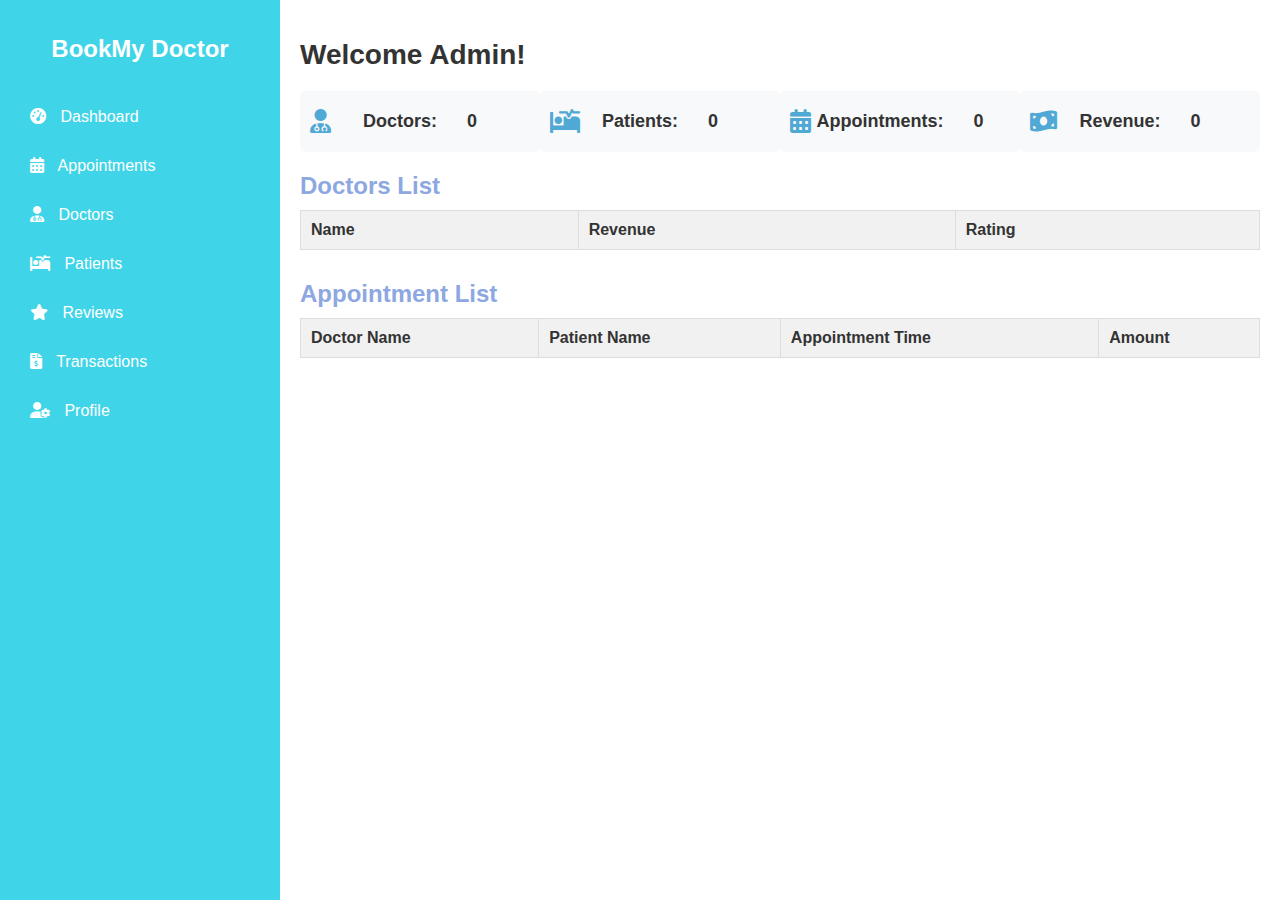
<file: index.html>
<!DOCTYPE html>
<html lang="en">
<head>
    <meta charset="UTF-8">
    <meta name="viewport" content="width=device-width, initial-scale=1.0">
    <title>Real-Time Admin Dashboard</title>
    <link rel="stylesheet" href="dashboardstyles.css">
    <link rel="stylesheet" href="https://cdnjs.cloudflare.com/ajax/libs/font-awesome/6.0.0-beta3/css/all.min.css">
</head>
<body>
    <div class="container">
        <div class="sidebar">
            <h2>BookMy Doctor</h2>
            <ul>
                <li><a href="index.html"><i class="fas fa-tachometer-alt"></i> Dashboard</a></li>
                <li><a href="appointment.html"><i class="fas fa-calendar-alt"></i> Appointments</a></li>
                <li><a href="#"><i class="fas fa-user-md"></i> Doctors</a></li>
                <li><a href="#"><i class="fas fa-procedures"></i> Patients</a></li>
                <li><a href="#"><i class="fas fa-star"></i> Reviews</a></li>
                <li><a href="transaction.html"><i class="fas fa-file-invoice-dollar"></i> Transactions</a></li>
                <li><a href="profile.html"><i class="fas fa-user-cog"></i> Profile</a></li>
            </ul>
        </div>
        <div class="main-content">
            <h1>Welcome Admin!</h1>
            <div class="stats">
                <div class="stat-item">
                    <i class="fas fa-user-md"></i> Doctors: <span id="doctor-count">0</span>
                </div>
                <div class="stat-item">
                    <i class="fas fa-procedures"></i> Patients: <span id="patient-count">0</span>
                </div>
                <div class="stat-item">
                    <i class="fas fa-calendar-alt"></i> Appointments: <span id="appointment-count">0</span>
                </div>
                <div class="stat-item">
                    <i class="fas fa-money-bill-wave"></i> Revenue: <span id="revenue">0</span>
                </div>
            </div>
            <div class="table-section">
                <h2>Doctors List</h2>
                <table id="doctors-table">
                    <thead>
                        <tr>
                            <th>Name</th>
                            <th>Revenue</th>
                            <th>Rating</th>
                        </tr>
                    </thead>
                    <tbody>
                    </tbody>
                </table>
            </div>
            <div class="table-section">
                <h2>Appointment List</h2>
                <table id="appointments-table">
                    <thead>
                        <tr>
                            <th>Doctor Name</th>
                            <th>Patient Name</th>
                            <th>Appointment Time</th>
                            <th>Amount</th>
                        </tr>
                    </thead>
                    <tbody>
                    </tbody>
                </table>
            </div>
        </div>
    </div>
    <script src="dashboard.js"></script>
</body>
</html>
</file>
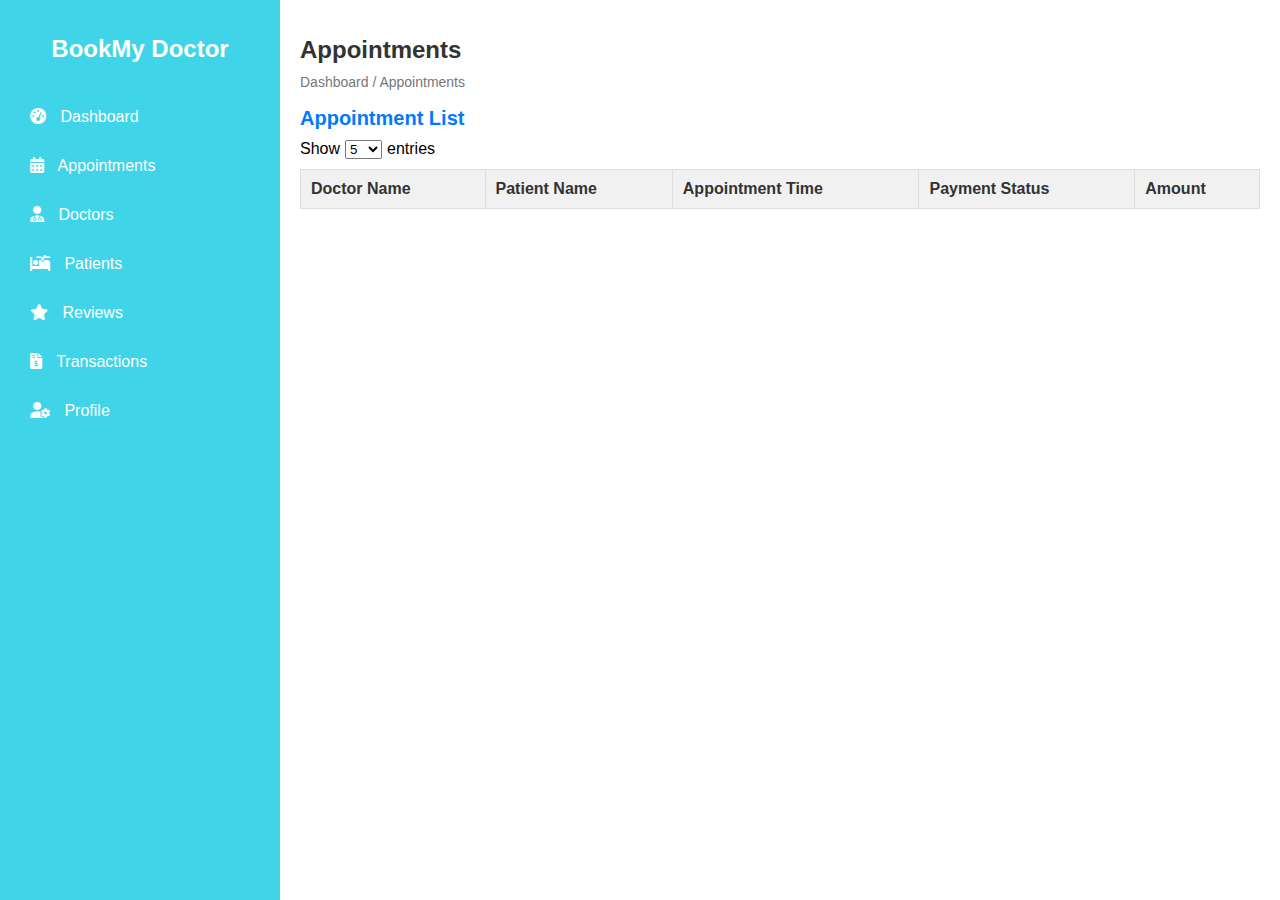
<file: appointment.html>
<!DOCTYPE html>
<html lang="en">
<head>
    <meta charset="UTF-8">
    <meta name="viewport" content="width=device-width, initial-scale=1.0">
    <title>Appointments - BookMy Doctor</title>
    <link rel="stylesheet" href="https://cdnjs.cloudflare.com/ajax/libs/font-awesome/6.0.0-beta3/css/all.min.css">
    <link rel="stylesheet" href="appointmentstyles.css">
    <script>
        document.addEventListener('DOMContentLoaded', function() {
            fetch('appointment.php')
                .then(response => response.json())
                .then(data => {
                    const table = document.querySelector('table');
                    const tbody = document.createElement('tbody');

                    data.forEach(appointment => {
                        const row = document.createElement('tr');

                        const doctorNameCell = document.createElement('td');
                        doctorNameCell.textContent = appointment.doctor_name;
                        row.appendChild(doctorNameCell);

                        const patientNameCell = document.createElement('td');
                        patientNameCell.textContent = appointment.patient_name;
                        row.appendChild(patientNameCell);

                        const appointmentTimeCell = document.createElement('td');
                        const appointmentDate = new Date(appointment.appointment_time);
                        appointmentTimeCell.innerHTML = appointmentDate.toLocaleDateString('en-GB', { day: '2-digit', month: 'long', year: 'numeric' }) + '<br>' + appointmentDate.toLocaleTimeString('en-GB', { hour: '2-digit', minute: '2-digit' });
                        row.appendChild(appointmentTimeCell);

                        const paymentStatusCell = document.createElement('td');
                        paymentStatusCell.textContent = appointment.payment_status.charAt(0).toUpperCase() + appointment.payment_status.slice(1);
                        row.appendChild(paymentStatusCell);

                        const amountCell = document.createElement('td');
                        amountCell.textContent = parseFloat(appointment.amount).toFixed(2);
                        row.appendChild(amountCell);

                        tbody.appendChild(row);
                    });

                    table.appendChild(tbody);
                })
                .catch(error => console.error('Error fetching data:', error));
        });
    </script>
</head>
<body>
    <div class="container">
        <div class="sidebar">
            <h2>BookMy Doctor</h2>
            <ul>
                <li><a href="index.html"><i class="fas fa-tachometer-alt"></i> Dashboard</a></li>
                <li><a href="appointment.html"><i class="fas fa-calendar-alt"></i> Appointments</a></li>
                <li><a href="#"><i class="fas fa-user-md"></i> Doctors</a></li>
                <li><a href="#"><i class="fas fa-procedures"></i> Patients</a></li>
                <li><a href="#"><i class="fas fa-star"></i> Reviews</a></li>
                <li><a href="transaction.php"><i class="fas fa-file-invoice-dollar"></i> Transactions</a></li>
                <li><a href="profile.php"><i class="fas fa-user-cog"></i> Profile</a></li>
            </ul>
        </div>
        <div class="main-content">
            <div class="header">
                <h1>Appointments</h1>
                <nav>
                    <span>Dashboard</span> / <span>Appointments</span>
                </nav>
            </div>
            <div class="table-section">
                <h2>Appointment List</h2>
                <div class="table-controls">
                    <label for="entries">Show</label>
                    <select id="entries" name="entries">
                        <option value="10">5</option>
                        <option value="25">10</option>
                        <option value="50">15</option>
                        <option value="100">20</option>
                    </select>
                    <span>entries</span>
                </div>
                <table>
                    <thead>
                        <tr>
                            <th>Doctor Name</th>
                            <th>Patient Name</th>
                            <th>Appointment Time</th>
                            <th>Payment Status</th>
                            <th>Amount</th>
                        </tr>
                    </thead>
                    <!-- JavaScript will populate this tbody -->
                </table>
            </div>
        </div>
    </div>
</body>
</html>
</file>
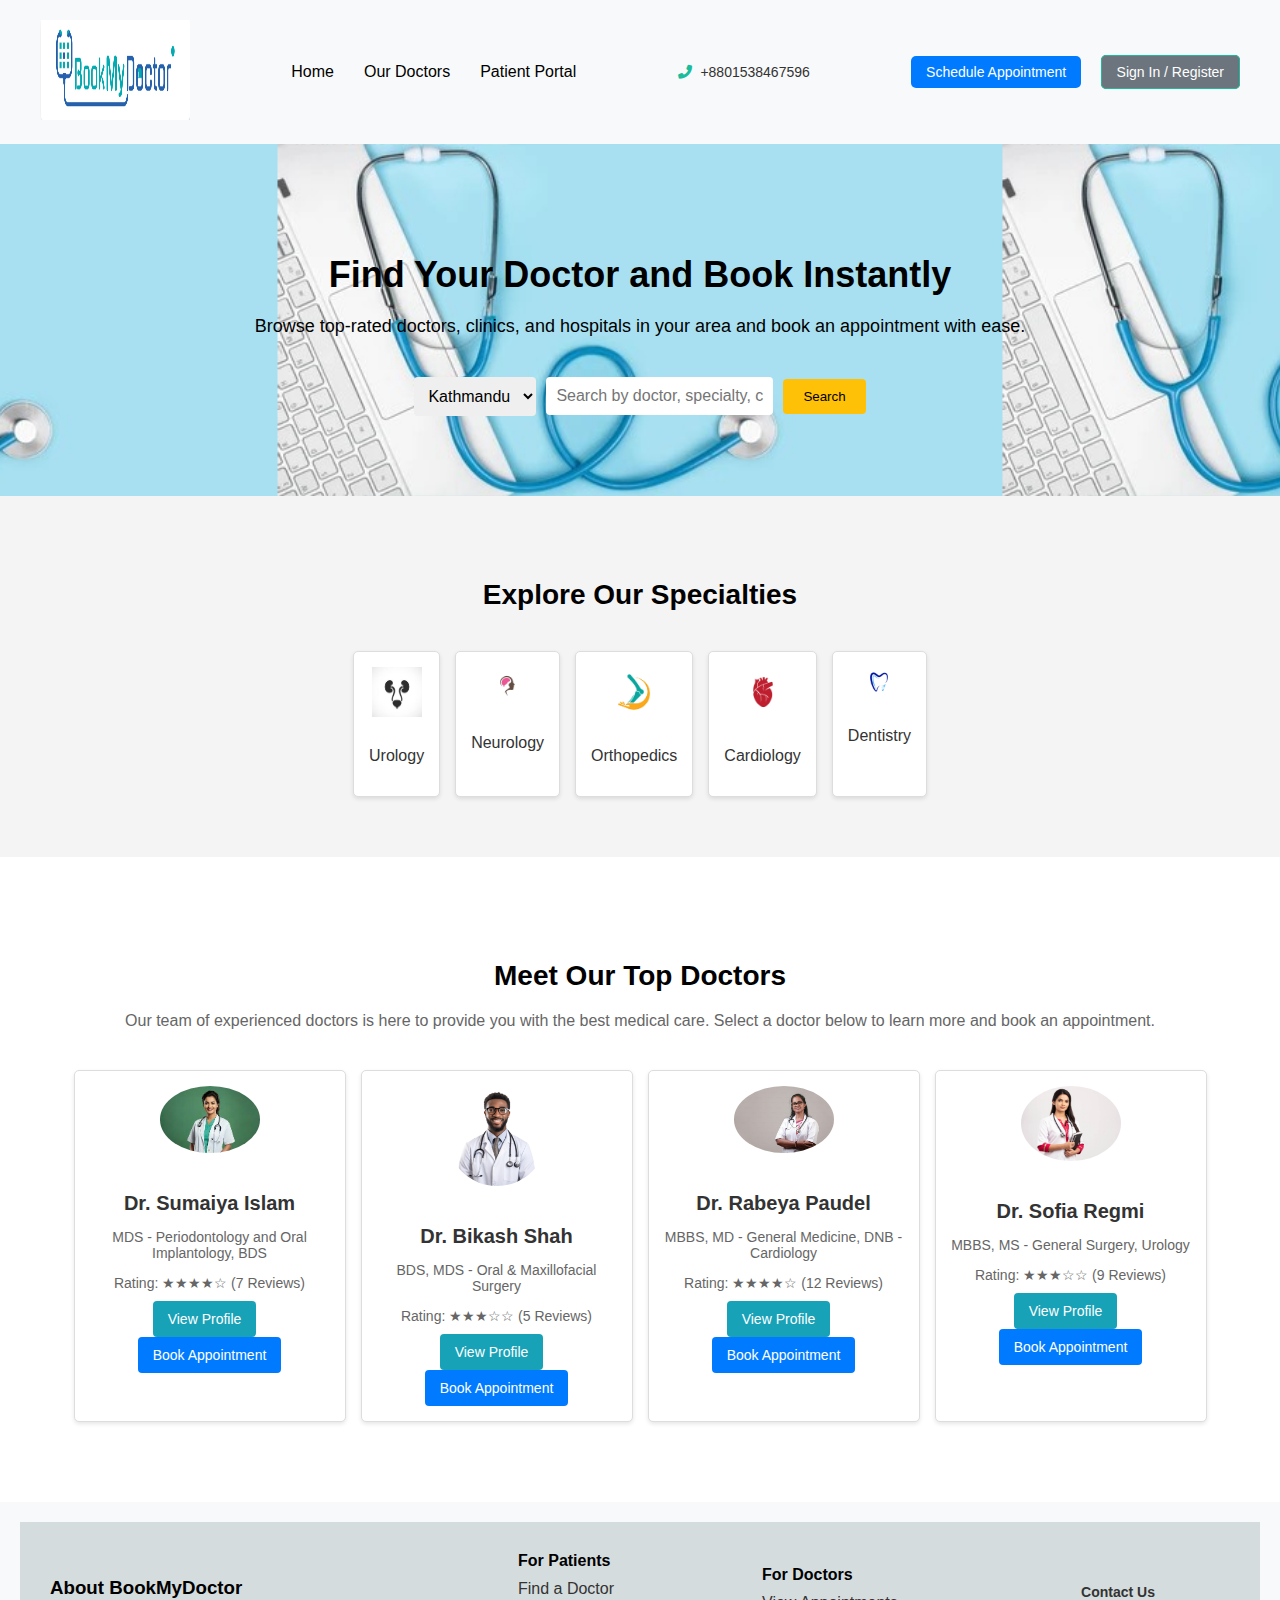
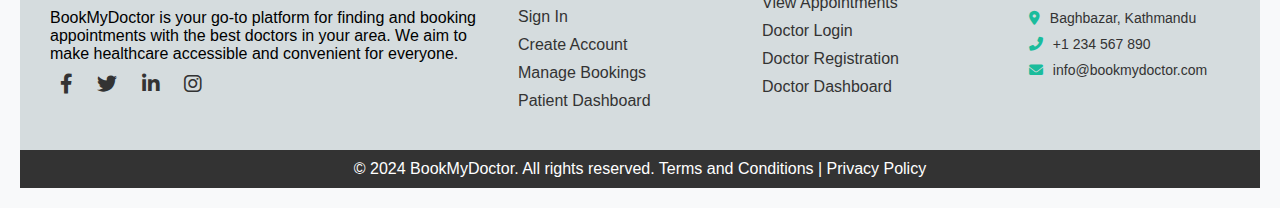
<file: home[age.html>
<!DOCTYPE html>
<html lang="en">
<head>
    <meta charset="UTF-8">
    <meta name="viewport" content="width=device-width, initial-scale=1.0">
    <link rel="stylesheet" href="https://cdnjs.cloudflare.com/ajax/libs/font-awesome/6.0.0-beta3/css/all.min.css">
    <title>Doctor Appointment Booking</title>
    <link rel="stylesheet" href="style.css">
    <style>
        /* Inline styles for prototyping */
        body, html {
            margin: 0;
            padding: 0;
            font-family: Arial, sans-serif;
        }
        header, footer {
            background-color: #f8f9fa;
            padding: 20px;
        }
        .header-container, .footer-container {
            display: flex;
            align-items: center;
            justify-content: space-between;
        }
        .navbar ul {
            list-style-type: none;
            display: flex;
        }
        .navbar ul li {
            margin: 0 15px;
        }
        .navbar ul li a {
            text-decoration: none;
            color: #000;
        }
        .btn {
            padding: 10px 20px;
            text-decoration: none;
            color: #fff;
            border-radius: 5px;
        }
        .btn-primary {
            background-color: #007bff;
        }
        .btn-secondary {
            background-color: #6c757d;
        }
        .container {
            max-width: 1200px;
            margin: auto;
            padding: 20px;
        }
        .specialty-card, .doctor-card {
            border: 1px solid #ddd;
            border-radius: 5px;
            padding: 15px;
            text-align: center;
        }
        .specialty-cards, .doctor-cards {
            display: flex;
            gap: 15px;
            flex-wrap: wrap;
        }
    </style>
</head>
<body>
    <header>
        <div class="header-container">
            <div class="logo">
                <a href="index.html"><img src="logo.jpg" alt="Doctor Appointment Logo" width="150"></a>
            </div>
            <nav class="navbar">
                <ul>
                    <li><a href="index.html">Home</a></li>
                    <li><a href="doctors.html">Our Doctors</a></li>
                    <li><a href="patients.html">Patient Portal</a></li>
                </ul>
            </nav>
            <div class="contact">
                <p><i class="fas fa-phone-alt"></i> +8801538467596</p>
            </div>
            <div class="header-buttons">
                <a href="appointment.html" class="btn btn-primary">Schedule Appointment</a>
                <a href="login.html" class="btn btn-secondary">Sign In / Register</a>
            </div>
        </div>
    </header>

    <section class="search-section">
        <div class="container">
            <h2>Find Your Doctor and Book Instantly</h2>
            <p>Browse top-rated doctors, clinics, and hospitals in your area and book an appointment with ease.</p>
            <div class="search-bar">
                <select>
                    <option>Kathmandu</option>
                    <option>Pokhara</option>
                    <option>Birgunj</option>
                </select>
                <input type="text" placeholder="Search by doctor, specialty, clinic, etc.">
                <button class="btn btn-search">Search</button>
            </div>
        </div>
    </section>

    <!-- Clinic and Specialties Section -->
    <section class="specialties">
        <div class="container">
            <h2>Explore Our Specialties</h2>
            <div class="specialty-cards">
                <div class="specialty-card">
                    <img src="urology.jpeg" alt="Urology Specialty">
                    <p>Urology</p>
                </div>
                <div class="specialty-card">
                    <img src="neurology.jpg" alt="Neurology Specialty">
                    <p>Neurology</p>
                </div>
                <div class="specialty-card">
                    <img src="orthopedic.jpg" alt="Orthopedic Specialty">
                    <p>Orthopedics</p>
                </div>
                <div class="specialty-card">
                    <img src="cardiology.jpg" alt="Cardiology Specialty">
                    <p>Cardiology</p>
                </div>
                <div class="specialty-card">
                    <img src="dentist.jpg" alt="Dental Specialty">
                    <p>Dentistry</p>
                </div>
            </div>
        </div>
    </section>

    <!-- Book Our Doctor Section -->
    <section class="book-doctor">
        <div class="container">
            <h2>Meet Our Top Doctors</h2>
            <p>Our team of experienced doctors is here to provide you with the best medical care. Select a doctor below to learn more and book an appointment.</p>
            <div class="doctor-cards">
                <div class="doctor-card">
                    <img src="doctor1.jpeg" alt="Doctor Sumaiya Islam">
                    <h3>Dr. Sumaiya Islam</h3>
                    <p>MDS - Periodontology and Oral Implantology, BDS</p>
                    <p>Rating: ★★★★☆ (7 Reviews)</p>
                    <a href="doctor-profile.html" class="btn btn-view">View Profile</a>
                    <a href="book-appointment.html" class="btn btn-book">Book Appointment</a>
                </div>
                <div class="doctor-card">
                    <img src="doctor2.png" alt="Doctor Bikash Shah">
                    <h3>Dr. Bikash Shah</h3>
                    <p>BDS, MDS - Oral & Maxillofacial Surgery</p>
                    <p>Rating: ★★★☆☆ (5 Reviews)</p>
                    <a href="doctor-profile.html" class="btn btn-view">View Profile</a>
                    <a href="book-appointment.html" class="btn btn-book">Book Appointment</a>
                </div>
                <div class="doctor-card">
                    <img src="doctor3.jpeg" alt="Doctor Rabeya Paudel">
                    <h3>Dr. Rabeya Paudel</h3>
                    <p>MBBS, MD - General Medicine, DNB - Cardiology</p>
                    <p>Rating: ★★★★☆ (12 Reviews)</p>
                    <a href="doctor-profile.html" class="btn btn-view">View Profile</a>
                    <a href="book-appointment.html" class="btn btn-book">Book Appointment</a>
                </div>
                <div class="doctor-card">
                    <img src="doctor4.jpg" alt="Doctor Sofia Regmi">
                    <h3>Dr. Sofia Regmi</h3>
                    <p>MBBS, MS - General Surgery, Urology</p>
                    <p>Rating: ★★★☆☆ (9 Reviews)</p>
                    <a href="doctor-profile.html" class="btn btn-view">View Profile</a>
                    <a href="book-appointment.html" class="btn btn-book">Book Appointment</a>
                </div>
            </div>
        </div>
    </section>

    <!-- Footer Section -->
    <footer>
        <div class="footer-container">
            <div class="footer-section about">
                <h3>About BookMyDoctor</h3>
                <p>BookMyDoctor is your go-to platform for finding and booking appointments with the best doctors in your area. We aim to make healthcare accessible and convenient for everyone.</p>
                <div class="socials">
                    <a href="#"><i class="fab fa-facebook-f"></i></a>
                    <a href="#"><i class="fab fa-twitter"></i></a>
                    <a href="#"><i class="fab fa-linkedin-in"></i></a>
                    <a href="#"><i class="fab fa-instagram"></i></a>
                </div>
            </div>
            <div class="footer-section links">
                <h4>For Patients</h4>
                <ul>
                    <li><a href="#">Find a Doctor</a></li>
                    <li><a href="#">Sign In</a></li>
                    <li><a href="#">Create Account</a></li>
                    <li><a href="#">Manage Bookings</a></li>
                    <li><a href="#">Patient Dashboard</a></li>
                </ul>
            </div>
            <div class="footer-section links">
                <h4>For Doctors</h4>
                <ul>
                    <li><a href="#">View Appointments</a></li>
                    <li><a href="#">Doctor Login</a></li>
                    <li><a href="#">Doctor Registration</a></li>
                    <li><a href="#">Doctor Dashboard</a></li>
                </ul>
            </div>
            <div class="footer-section contact">
                <h4>Contact Us</h4>
                <ul>
                    <li><i class="fas fa-map-marker-alt"></i> Baghbazar, Kathmandu</li>
                    <li><i class="fas fa-phone-alt"></i> +1 234 567 890</li>
                    <li><i class="fas fa-envelope"></i> info@bookmydoctor.com</li>
                </ul>
            </div>
        </div>
        <div class="footer-bottom">
            <p>&copy; 2024 BookMyDoctor. All rights reserved. <a href="#">Terms and Conditions</a> | <a href="#">Privacy Policy</a></p>
        </div>
    </footer>

    <script>
        // Example script for prototype interactions
        document.querySelectorAll('.btn-view').forEach(btn => {
            btn.addEventListener('click', function(event) {
                event.preventDefault();
                alert('Viewing profile of ' + this.parentNode.querySelector('h3').textContent);
            });
        });

        document.querySelectorAll('.btn-book').forEach(btn => {
            btn.addEventListener('click', function(event) {
                event.preventDefault();
                alert('Booking appointment with ' + this.parentNode.querySelector('h3').textContent);
            });
        });
    </script>
</body>
</html>
</file>
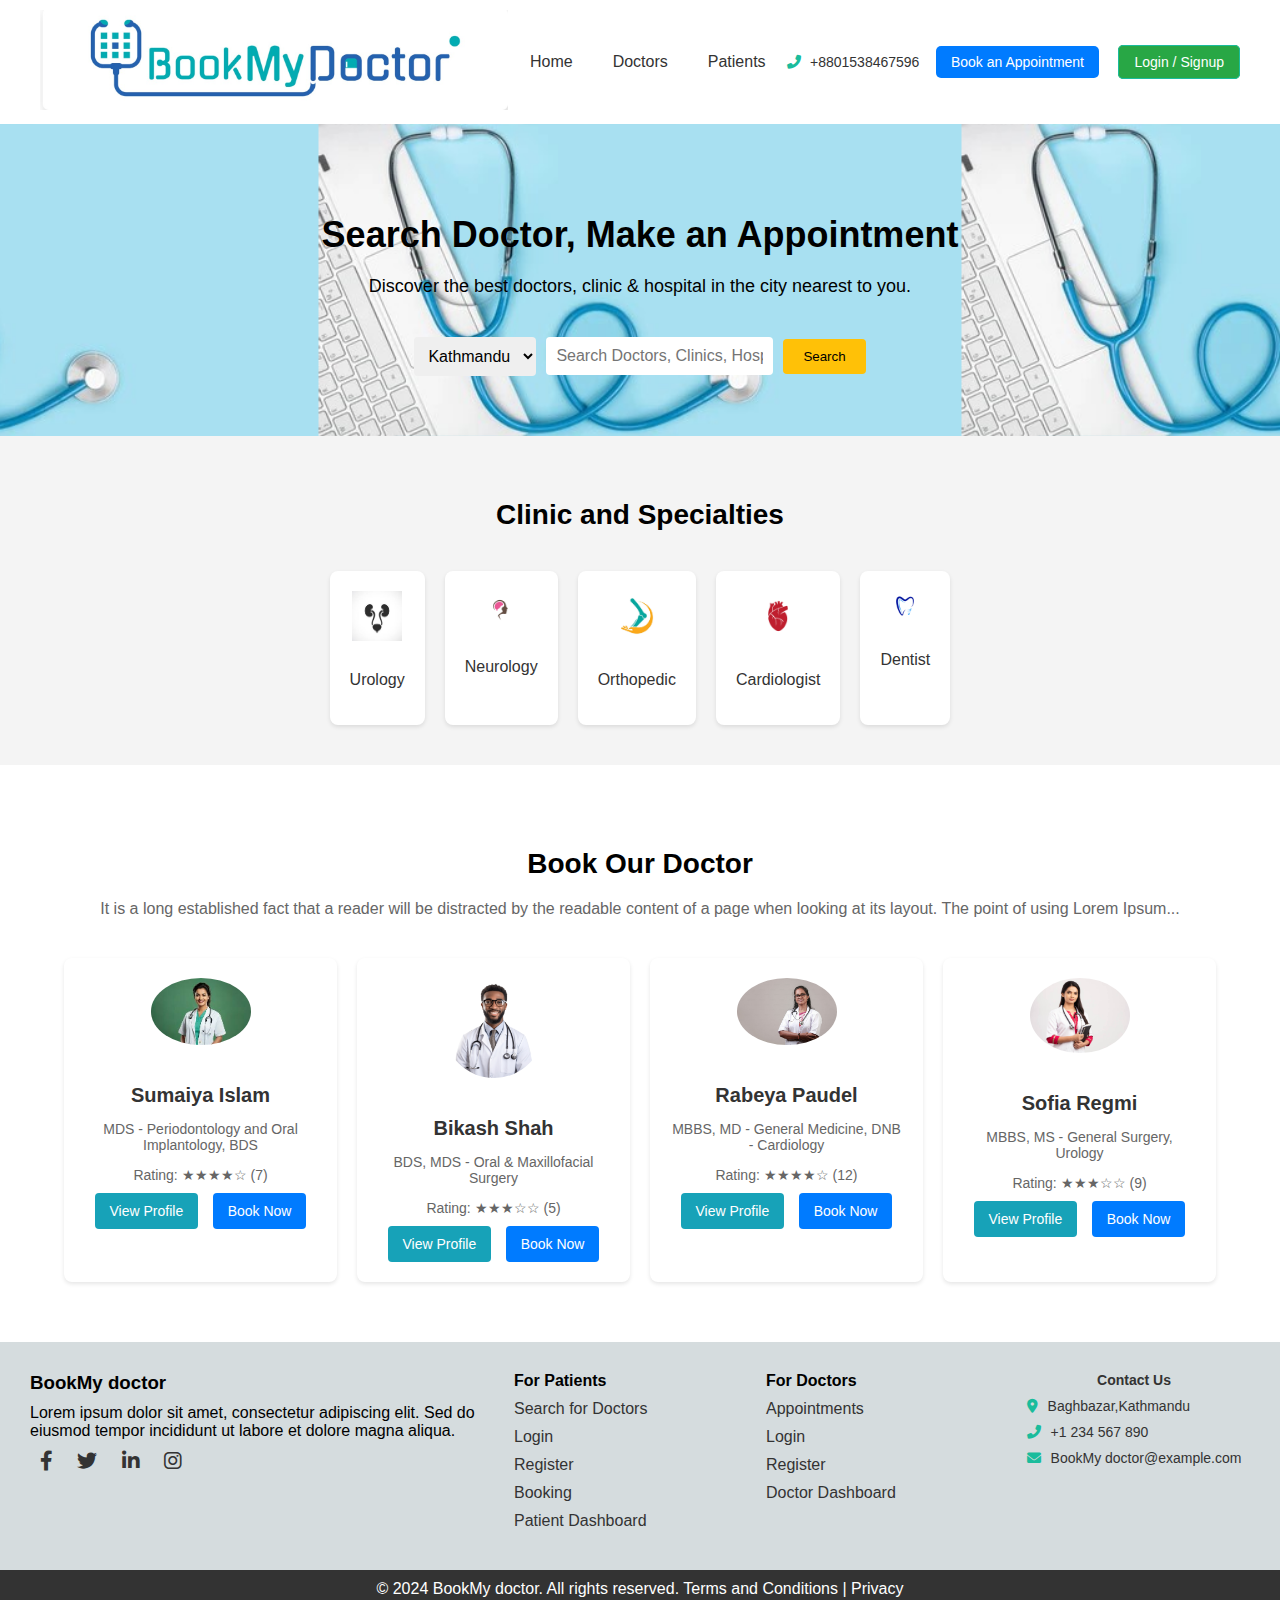
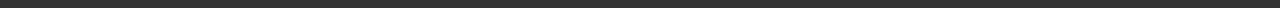
<file: homepage.html>
<!DOCTYPE html>
<html lang="en">
<head>
    <meta charset="UTF-8">
    <meta name="viewport" content="width=device-width, initial-scale=1.0">
    <link rel="stylesheet" href="https://cdnjs.cloudflare.com/ajax/libs/font-awesome/6.0.0-beta3/css/all.min.css">
    <title>Doctor Appointment System</title>
    <link rel="stylesheet" href="style.css">
</head>
<body>
        <header>
            <div class="header-container">
                <div class="logo">
                    <a href="#"><img src="logo.jpg" alt="BookMy doctor Logo"></a>
                </div>
                <nav class="navbar">
                    <ul>
                        <li><a href="#">Home</a></li>
                        <li><a href="#">Doctors</a></li>
                        <li><a href="#">Patients</a></li>
                    </ul>
                </nav>
                <div class="contact">
                    <p><i class="fas fa-phone-alt"></i> +8801538467596</p>
                </div>
                <div class="header-buttons">
                    <a href="#" class="btn btn-primary">Book an Appointment</a>
                    <a href="login.html" class="btn btn-secondary">Login / Signup</a>
                </div>
            </div>
        </header>
    <section class="search-section">
        <div class="container">
            <h2>Search Doctor, Make an Appointment</h2>
            <p>Discover the best doctors, clinic & hospital in the city nearest to you.</p>
            <div class="search-bar">
                <select>
                    <option>Kathmandu</option>
                    <option>Pokhara</option>
                    <option>Birgunj</option>
                </select>
                <input type="text" placeholder="Search Doctors, Clinics, Hospitals, Diseases, etc.">
                <button class="btn btn-search">Search</button>
            </div>
        </div>
    </section>

    <!-- Clinic and Specialties Section -->
    <section class="specialties">
        <div class="container">
            <h2>Clinic and Specialties</h2>
            <div class="specialty-cards">
                <div class="specialty-card">
                    <img src="urology.jpeg" alt="Urology">
                    <p>Urology</p>
                </div>
                <div class="specialty-card">
                    <img src="neurology.jpg" alt="Neurology">
                    <p>Neurology</p>
                </div>
                <div class="specialty-card">
                    <img src="orthopedic.jpg" alt="Orthopedic">
                    <p>Orthopedic</p>
                </div>
                <div class="specialty-card">
                    <img src="cardiology.jpg" alt="Cardiologist">
                    <p>Cardiologist</p>
                </div>
                <div class="specialty-card">
                    <img src="dentist.jpg" alt="Dentist">
                    <p>Dentist</p>
                </div>
            </div>
        </div>
    </section>

    <!-- Book Our Doctor Section -->
    <section class="book-doctor">
        <div class="container">
            <h2>Book Our Doctor</h2>
            <p>It is a long established fact that a reader will be distracted by the readable content of a page when looking at its layout. The point of using Lorem Ipsum...</p>
            <div class="doctor-cards">
                <div class="doctor-card">
                    <img src="doctor1.jpeg" alt="Doctor">
                    <h3>Sumaiya Islam</h3>
                    <p>MDS - Periodontology and Oral Implantology, BDS</p>
                    <p>Rating: ★★★★☆ (7)</p>
                    <a href="#" class="btn btn-view">View Profile</a>
                    <a href="#" class="btn btn-book">Book Now</a>
                </div>
                <div class="doctor-card">
                    <img src="doctor2.png" alt="Doctor">
                    <h3>Bikash Shah</h3>
                    <p>BDS, MDS - Oral & Maxillofacial Surgery</p>
                    <p>Rating: ★★★☆☆ (5)</p>
                    <a href="#" class="btn btn-view">View Profile</a>
                    <a href="#" class="btn btn-book">Book Now</a>
                </div>
                <div class="doctor-card">
                    <img src="doctor3.jpeg" alt="Doctor">
                    <h3>Rabeya Paudel</h3>
                    <p>MBBS, MD - General Medicine, DNB - Cardiology</p>
                    <p>Rating: ★★★★☆ (12)</p>
                    <a href="#" class="btn btn-view">View Profile</a>
                    <a href="#" class="btn btn-book">Book Now</a>
                </div>
                <div class="doctor-card">
                    <img src="doctor4.jpg" alt="Doctor">
                    <h3>Sofia Regmi</h3>
                    <p>MBBS, MS - General Surgery, Urology</p>
                    <p>Rating: ★★★☆☆ (9)</p>
                    <a href="#" class="btn btn-view">View Profile</a>
                    <a href="#" class="btn btn-book">Book Now</a>
                </div>
            </div>
        </div>
    </section>

    <!-- Footer Section -->
    <footer>
        <div class="footer-container">
            <div class="footer-section about">
                <h3>BookMy doctor</h3>
                <p>Lorem ipsum dolor sit amet, consectetur adipiscing elit. Sed do eiusmod tempor incididunt ut labore et dolore magna aliqua.</p>
                <div class="socials">
                    <a href="#"><i class="fab fa-facebook-f"></i></a>
                    <a href="#"><i class="fab fa-twitter"></i></a>
                    <a href="#"><i class="fab fa-linkedin-in"></i></a>
                    <a href="#"><i class="fab fa-instagram"></i></a>
                </div>
            </div>
            <div class="footer-section links">
                <h4>For Patients</h4>
                <ul>
                    <li><a href="#">Search for Doctors</a></li>
                    <li><a href="#">Login</a></li>
                    <li><a href="#">Register</a></li>
                    <li><a href="#">Booking</a></li>
                    <li><a href="#">Patient Dashboard</a></li>
                </ul>
            </div>
            <div class="footer-section links">
                <h4>For Doctors</h4>
                <ul>
                    <li><a href="#">Appointments</a></li>
                    <li><a href="#">Login</a></li>
                    <li><a href="#">Register</a></li>
                    <li><a href="#">Doctor Dashboard</a></li>
                </ul>
            </div>
            <div class="footer-section contact">
                <h4>Contact Us</h4>
                <ul>
                    <li><i class="fas fa-map-marker-alt"></i> Baghbazar,Kathmandu</li>
                    <li><i class="fas fa-phone-alt"></i> +1 234 567 890</li>
                    <li><i class="fas fa-envelope"></i> BookMy doctor@example.com</li>
                </ul>
            </div>
        </div>
        <div class="footer-bottom">
            <p>&copy; 2024 BookMy doctor. All rights reserved. <a href="#">Terms and Conditions</a> | <a href="#">Privacy</a></p>
        </div>
    </footer>
    <script>
        document.querySelectorAll('.list-item').forEach(item => {
            item.addEventListener('click', () => {
                alert(item.textContent.trim());
            });
        });
    </script>
    </body>
    </html>
</file>
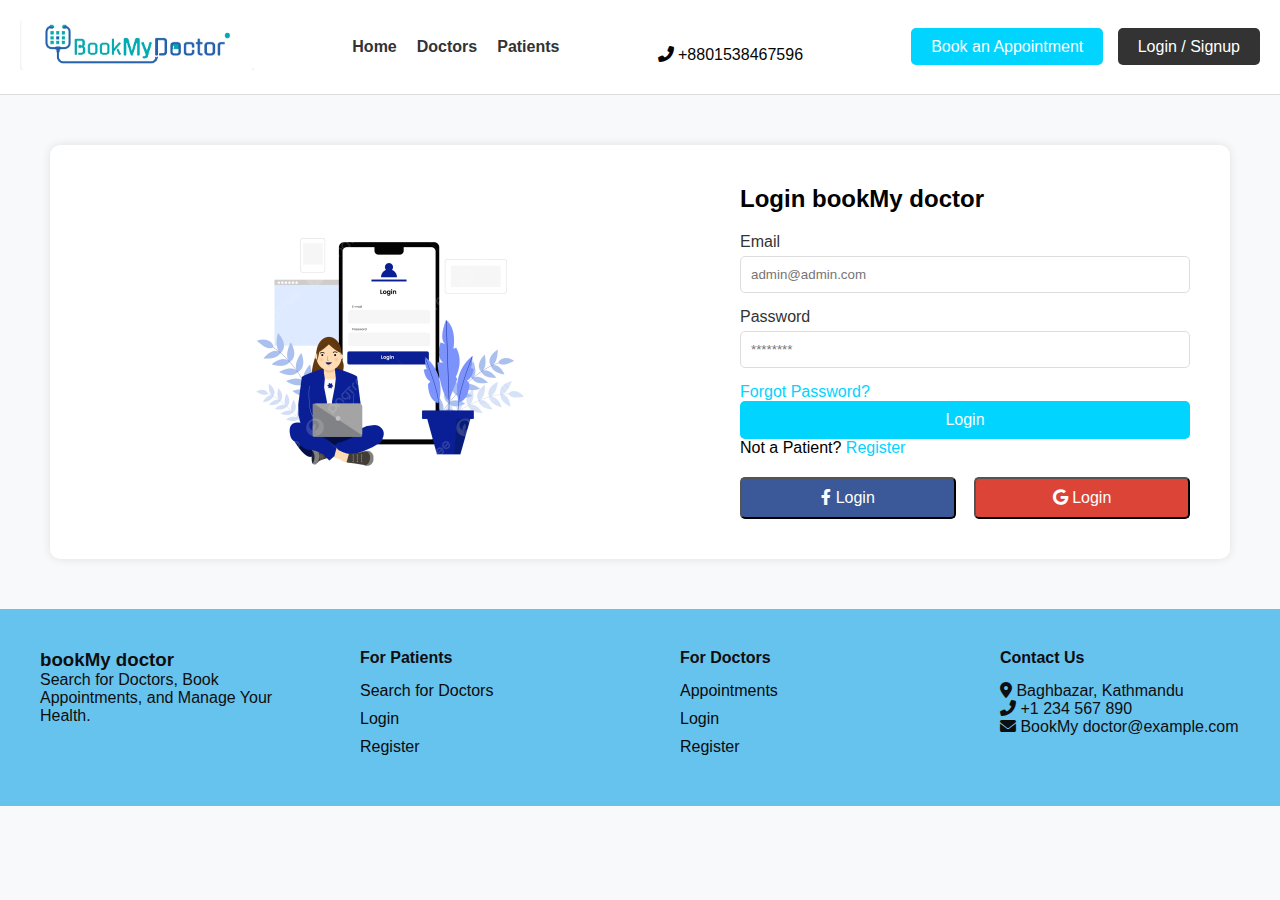
<file: login.html>
<!DOCTYPE html>
<html lang="en">
<head>
    <meta charset="UTF-8">
    <meta name="viewport" content="width=device-width, initial-scale=1.0">
    <title>bookMy doctor Admin Login</title>
    <link rel="stylesheet" href="https://cdnjs.cloudflare.com/ajax/libs/font-awesome/6.0.0-beta3/css/all.min.css">
    <link rel="stylesheet" href="loginstyle.css"> 
</head>
<body>
    <header>
        <div class="header-container">
            <div class="logo">
                <a href="#"><img src="logo.jpg" alt="bookMy doctor Logo"></a> 
            </div>
            <nav class="navbar">
                <ul>
                    <li><a href="homepage.html">Home</a></li>
                    <li><a href="#">Doctors</a></li>
                    <li><a href="#">Patients</a></li>
                </ul>
            </nav>
            <div class="contact">
                <p><i class="fas fa-phone-alt"></i> +8801538467596</p>
            </div>
            <div class="header-buttons">
                <a href="#" class="btn btn-primary">Book an Appointment</a>
                <a href="#" class="btn btn-secondary">Login / Signup</a>
            </div>
        </div>
    </header>
    <section class="login-section">
        <div class="login-container">
            <div class="login-image">
                <img src="login.png" alt="Login Illustration"> 
            </div>
            <div class="login-form">
                <h2>Login bookMy doctor</h2>
                <form action="admin_login.php" method="POST">
                    <label for="email">Email</label>
                    <input type="email" id="email" name="email" placeholder="admin@admin.com" required>
                
                    <label for="password">Password</label>
                    <input type="password" id="password" name="password" placeholder="********" required>
                
                    <p><a href="#">Forgot Password?</a></p>
                
                    <button type="submit" class="btn btn-login">Login</button>
                </form>
                
                <p>Not a Patient? <a href="signup.html">Register</a></p>
                <div class="social-login">
                    <button class="btn btn-facebook"><i class="fab fa-facebook-f"></i> Login</button>
                    <button class="btn btn-google"><i class="fab fa-google"></i> Login</button>
                </div>
            </div>
        </div>
    </section>
    <footer>
        <div class="footer-container">
            <div class="footer-section">
                <h3>bookMy doctor</h3>
                <p>Search for Doctors, Book Appointments, and Manage Your Health.</p>
            </div>
            <div class="footer-section">
                <h4>For Patients</h4>
                <ul>
                    <li><a href="#">Search for Doctors</a></li>
                    <li><a href="#">Login</a></li>
                    <li><a href="#">Register</a></li>
                </ul>
            </div>
            <div class="footer-section">
                <h4>For Doctors</h4>
                <ul>
                    <li><a href="#">Appointments</a></li>
                    <li><a href="#">Login</a></li>
                    <li><a href="#">Register</a></li>
                </ul>
            </div>
            <div class="footer-section contact">
                <h4>Contact Us</h4>
                <ul>
                    <li><i class="fas fa-map-marker-alt"></i> Baghbazar, Kathmandu</li>
                    <li><i class="fas fa-phone-alt"></i> +1 234 567 890</li>
                    <li><i class="fas fa-envelope"></i> BookMy doctor@example.com</li>
                </ul>
            </div>
        </div>
    </footer>
</body>
</html>
</file>
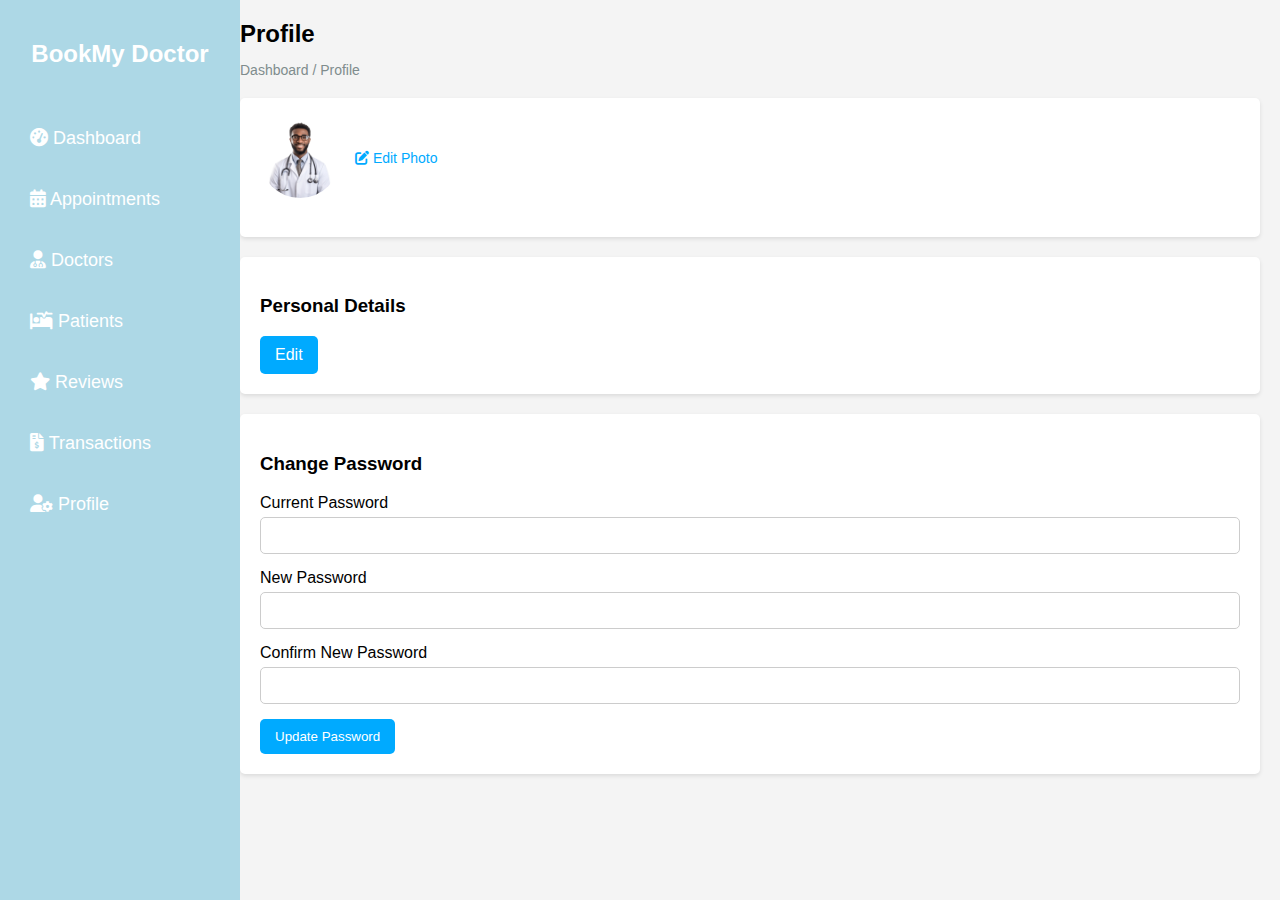
<file: profile.html>
<!DOCTYPE html>
<html lang="en">
<head>
    <meta charset="UTF-8">
    <meta name="viewport" content="width=device-width, initial-scale=1.0">
    <title>Profile</title>
    <link rel="stylesheet" href="profile.css">
    <link rel="stylesheet" href="https://cdnjs.cloudflare.com/ajax/libs/font-awesome/6.0.0-beta3/css/all.min.css">
    <script>
        document.addEventListener('DOMContentLoaded', function() {
            fetch('profile.php')
                .then(response => response.json())
                .then(data => {
                    document.getElementById('profile-name').innerText = data.name;
                    document.getElementById('profile-email').innerText = 'Email: ' + data.email;
                    document.getElementById('profile-location').innerText = 'Location: ' + data.location;
                    document.getElementById('profile-bio').innerText = 'Bio: ' + data.bio;
                    document.getElementById('personal-name').innerText = 'Name: ' + data.name;
                    document.getElementById('personal-dob').innerText = 'Date of Birth: ' + data.dob;
                    document.getElementById('personal-email').innerText = 'Email ID: ' + data.email;
                    document.getElementById('personal-mobile').innerText = 'Mobile: ' + data.mobile;
                    document.getElementById('personal-address').innerText = 'Address: ' + data.address;
                })
                .catch(error => console.error('Error fetching profile data:', error));
        });
    </script>
</head>
<body>
    <div class="sidebar">
        <div class="logo">
            <h2>BookMy Doctor</h2>
        </div>
        <ul>
            <li><a href="index.html"><i class="fas fa-tachometer-alt"></i> Dashboard</a></li>
            <li><a href="appointment.html"><i class="fas fa-calendar-alt"></i> Appointments</a></li>
            <li><a href="#"><i class="fas fa-user-md"></i> Doctors</a></li>
            <li><a href="#"><i class="fas fa-procedures"></i> Patients</a></li>
            <li><a href="#"><i class="fas fa-star"></i> Reviews</a></li>
            <li><a href="transaction.php"><i class="fas fa-file-invoice-dollar"></i> Transactions</a></li>
            <li><a href="profile.html"><i class="fas fa-user-cog"></i> Profile</a></li>
        </ul>
    </div>

    <div class="content">
        <div class="profile-header">
            <h2>Profile</h2>
            <p>Dashboard / Profile</p>
        </div>

        <div class="profile-card">
            <div class="profile-photo">
                <img src="doctor2.png" alt="Profile Photo" id="profile-photo">
                <a href="edit-photo.html" class="edit-photo-button"><i class="fas fa-edit"></i> Edit Photo</a>
            </div>
            <h3 id="profile-name"></h3>
            <p id="profile-email"></p>
            <p id="profile-location"></p>
            <p id="profile-bio"></p>
        </div>

        <div class="personal-details">
            <h3>Personal Details</h3>
            <ul>
                <li id="personal-name"></li>
                <li id="personal-dob"></li>
                <li id="personal-email"></li>
                <li id="personal-mobile"></li>
                <li id="personal-address"></li>
            </ul>
            <a href="edit-profile.html" class="edit-button">Edit</a>
        </div>

        <div class="password-section">
            <h3>Change Password</h3>
            <form action="update-password.php" method="POST">
                <div class="form-group">
                    <label for="current-password">Current Password</label>
                    <input type="password" id="current-password" name="current-password" required>
                </div>
                <div class="form-group">
                    <label for="new-password">New Password</label>
                    <input type="password" id="new-password" name="new-password" required>
                </div>
                <div class="form-group">
                    <label for="confirm-password">Confirm New Password</label>
                    <input type="password" id="confirm-password" name="confirm-password" required>
                </div>
                <button type="submit" class="update-button">Update Password</button>
            </form>
        </div>
    </div>
</body>
</html>
</file>
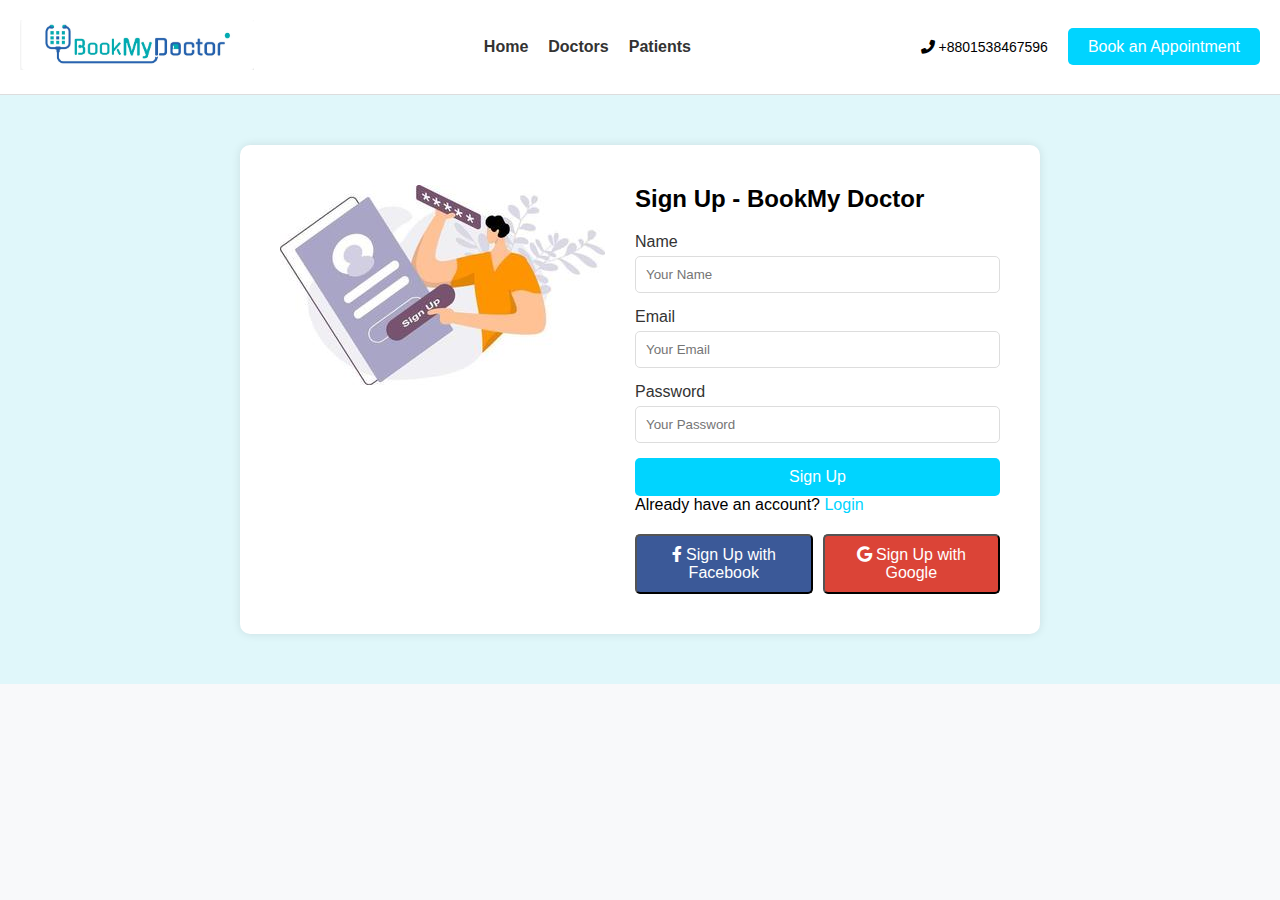
<file: signup.html>
<!DOCTYPE html>
<html lang="en">
<head>
    <meta charset="UTF-8">
    <meta name="viewport" content="width=device-width, initial-scale=1.0">
    <title>Register - BookMy Doctor</title>
    <link rel="stylesheet" href="https://cdnjs.cloudflare.com/ajax/libs/font-awesome/6.0.0-beta3/css/all.min.css">
    <link rel="stylesheet" href="registrationstyle.css">
</head>
<body>
    <header>
        <div class="header-container">
            <div class="logo">
                <a href="#"><img src="logo.jpg" alt="BookMy Doctor Logo"></a>
            </div>
            <nav class="navbar">
                <ul>
                    <li><a href="homepage.html">Home</a></li>
                    <li><a href="#">Doctors</a></li>
                    <li><a href="#">Patients</a></li>
                </ul>
            </nav>
            <div class="header-info">
                <div class="contact">
                    <p><i class="fas fa-phone-alt"></i> +8801538467596</p>
                </div>
                <div class="header-buttons">
                    <a href="appointment.html" class="btn btn-primary">Book an Appointment</a>
                </div>
            </div>
        </div>
    </header>
    <section class="register-section">
        <div class="register-container">
            <div class="register-image">
                <img src="signup.jpg" alt="Register Illustration">
            </div>
            <div class="register-form">
                <h2>Sign Up - BookMy Doctor</h2>
                <form action="register.php" method="POST">
                    <label for="name">Name</label>
                    <input type="text" id="name" name="name" placeholder="Your Name" required>

                    <label for="email">Email</label>
                    <input type="email" id="email" name="email" placeholder="Your Email" required>

                    <label for="password">Password</label>
                    <input type="password" id="password" name="password" placeholder="Your Password" required>

                    <button type="submit" class="btn btn-register">Sign Up</button>
                </form>

                <p>Already have an account? <a href="login.html">Login</a></p>

                <div class="social-register">
                    <button class="btn btn-facebook"><i class="fab fa-facebook-f"></i> Sign Up with Facebook</button>
                    <button class="btn btn-google"><i class="fab fa-google"></i> Sign Up with Google</button>
                </div>
            </div>
        </div>
    </section>
</body>
</html>
</file>
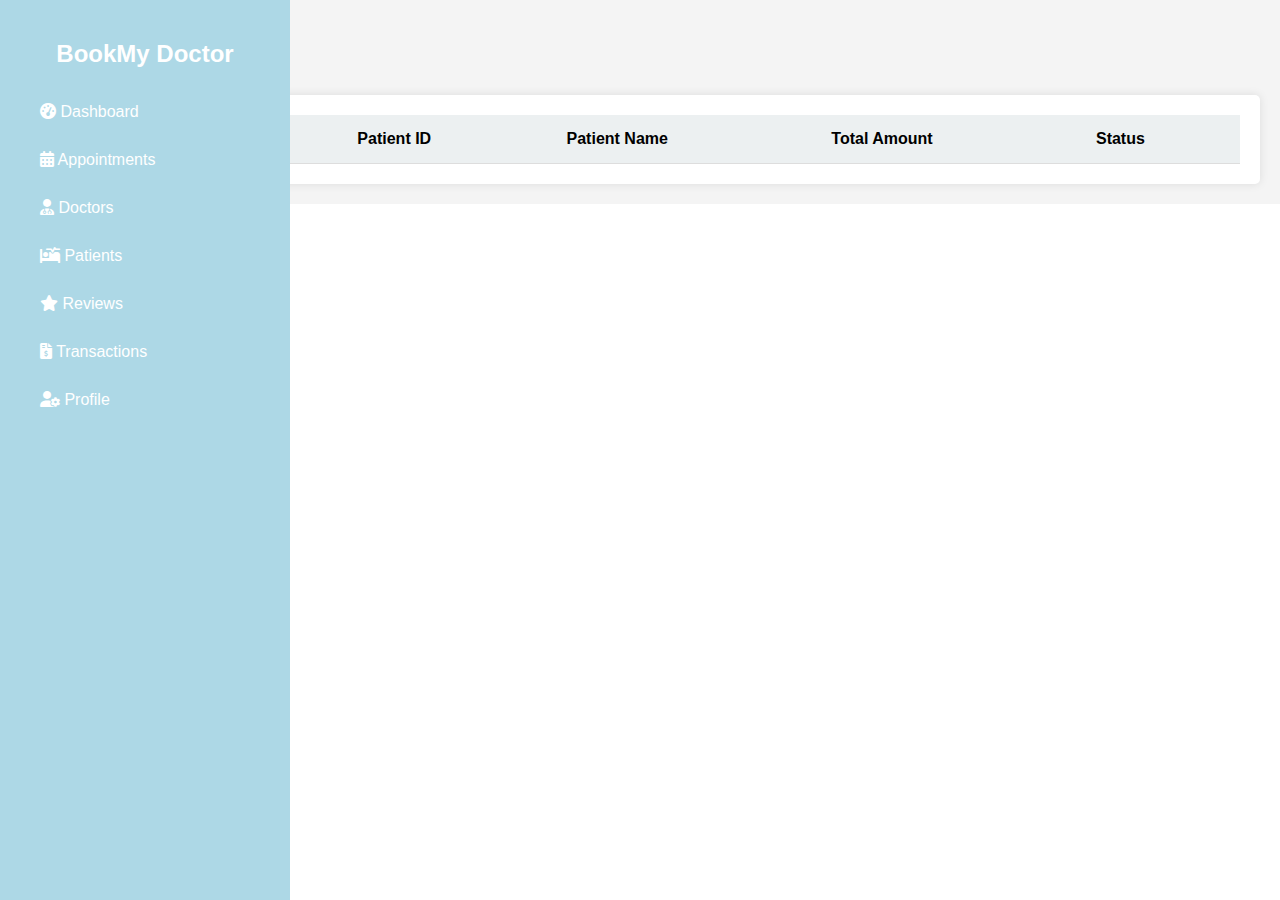
<file: transaction.html>
<!DOCTYPE html>
<html lang="en">
<head>
    <meta charset="UTF-8">
    <meta name="viewport" content="width=device-width, initial-scale=1.0">
    <title>Transactions</title>
    <link rel="stylesheet" href="styles.css">
    <link rel="stylesheet" href="https://cdnjs.cloudflare.com/ajax/libs/font-awesome/6.0.0-beta3/css/all.min.css">
</head>
<body>
    <div class="sidebar">
        <div class="logo">
            <h2>BookMy Doctor</h2>
        </div>
        <ul>
            <li><a href="index.html"><i class="fas fa-tachometer-alt"></i> Dashboard</a></li>
            <li><a href="appointment.html"><i class="fas fa-calendar-alt"></i> Appointments</a></li>
            <li><a href="#"><i class="fas fa-user-md"></i> Doctors</a></li>
            <li><a href="#"><i class="fas fa-procedures"></i> Patients</a></li>
            <li><a href="#"><i class="fas fa-star"></i> Reviews</a></li>
            <li><a href="transaction.php"><i class="fas fa-file-invoice-dollar"></i> Transactions</a></li>
            <li><a href="profile.php"><i class="fas fa-user-cog"></i> Profile</a></li>
        </ul>
    </div>
    <div class="main-content">
        <div class="header">
            <h1>Transactions</h1>
            <span>Dashboard / Transactions</span>
        </div>
        <div class="content">
            <table id="transactions-table">
                <thead>
                    <tr>
                        <th>Invoice Number</th>
                        <th>Patient ID</th>
                        <th>Patient Name</th>
                        <th>Total Amount</th>
                        <th>Status</th>
                    </tr>
                </thead>
                <tbody>
                </tbody>
            </table>
        </div>
    </div>

    <script>
        document.addEventListener('DOMContentLoaded', function() {
            fetch('transaction.php')
                .then(response => response.json())
                .then(data => {
                    const tableBody = document.querySelector('#transactions-table tbody');
                    tableBody.innerHTML = ''; // Clear any existing content

                    data.forEach(transaction => {
                        const row = document.createElement('tr');

                        row.innerHTML = `
                            <td><a href="#">${transaction.invoice_number}</a></td>
                            <td>${transaction.patient_id}</td>
                            <td>${transaction.patient_name}</td>
                            <td>${transaction.total_amount}</td>
                            <td><span class='status ${transaction.status.toLowerCase()}'>${transaction.status}</span></td>
                        `;

                        tableBody.appendChild(row);
                    });
                })
                .catch(error => console.error('Error fetching transactions:', error));
        });
    </script>
</body>
</html>
</file>
<file: dashboardstyles.css>
body {
    font-family: Arial, sans-serif;
    margin: 0;
    padding: 0;
    background-color: #f4f4f4;
}

.container {
    display: flex;
    height: 100vh;
}

.sidebar {
    width: 250px;
    background-color: #3fd4e8;
    color: white;
    padding: 15px;
}

.sidebar h2 {
    text-align: center;
    margin-bottom: 30px;
    font-size: 24px;
    color: #ffffff;
}

.sidebar ul {
    list-style-type: none;
    padding: 0;
}

.sidebar ul li {
    padding: 15px;
    border-bottom: 1px solid #3fd4e8;
}

.sidebar ul li a {
    color: white;
    text-decoration: none;
    display: block;
}

.sidebar ul li a:hover {
    background-color: #3fd4e8;
}

.sidebar ul li a i {
    margin-right: 10px;
}

.main-content {
    flex: 1;
    padding: 20px;
    background-color: #fff;
}

.main-content h1 {
    margin-bottom: 20px;
    font-size: 28px;
    color: #333;
}

.stats {
    display: flex;
    justify-content: space-between;
    margin-bottom: 20px;
}

.stat-item {
    background-color: #f8f9fa;
    padding: 20px;
    border-radius: 5px;
    width: 22%;
    text-align: center;
    font-size: 18px;
    font-weight: bold;
    color: #333;
    display: flex;
    align-items: center;
    justify-content: center;
    position: relative;
}

.stat-item i {
    font-size: 24px;
    color: #50a9d5;
    position: absolute;
    left: 10px;
}

.stat-item span {
    margin-left: 30px;
}

.table-section {
    margin-bottom: 30px;
}

.table-section h2 {
    margin-bottom: 10px;
    color: #8ca7e1;
}

table {
    width: 100%;
    border-collapse: collapse;
    margin-bottom: 20px;
}

table, th, td {
    border: 1px solid #ddd;
}

th, td {
    padding: 10px;
    text-align: left;
}

th {
    background-color: #f1f1f1;
    color: #333;
}

td {
    color: #555;
}
</file>
<file: appointmentstyles.css>
body {
    font-family: Arial, sans-serif;
    margin: 0;
    padding: 0;
    background-color: #f4f4f4;
}

.container {
    display: flex;
    height: 100vh;
}

.sidebar {
    width: 250px;
    background-color: #3fd4e8;
    color: white;
    padding: 15px;
}

.sidebar h2 {
    text-align: center;
    margin-bottom: 30px;
    font-size: 24px;
    color: #ffffff;
}

.sidebar ul {
    list-style-type: none;
    padding: 0;
}

.sidebar ul li {
    padding: 15px;
    border-bottom: 1px solid #3fd4e8;
}

.sidebar ul li a {
    color: white;
    text-decoration: none;
    display: block;
}

.sidebar ul li a:hover {
    background-color: #3fd4e8;
}

.sidebar ul li a i {
    margin-right: 10px;
}

.main-content {
    flex: 1;
    padding: 20px;
    background-color: #fff;
}

.header h1 {
    margin-bottom: 10px;
    font-size: 24px;
    color: #333;
}

.header nav {
    font-size: 14px;
    color: #777;
}

.table-section h2 {
    margin-bottom: 10px;
    color: #007bff;
    font-size: 20px;
}

.table-controls {
    margin-bottom: 10px;
    display: flex;
    align-items: center;
}

.table-controls label, .table-controls select, .table-controls span {
    margin-right: 5px;
}

table {
    width: 100%;
    border-collapse: collapse;
    margin-bottom: 20px;
}

table, th, td {
    border: 1px solid #ddd;
}

th, td {
    padding: 10px;
    text-align: left;
}

th {
    background-color: #f1f1f1;
    color: #333;
}

td {
    color: #555;
}

tr:nth-child(even) {
    background-color: #f9f9f9;
}

tr:hover {
    background-color: #f1f1f1;
}
</file>
<file: style.css>
/* styles.css */
.search-section {
    background-image: url('background.jpg'); 
    background-size: contain; 
    background-repeat: repeat; 
    background-position: center; 
    color: black;
    text-align: center;

    
}
body {
    font-family: Arial, sans-serif;
    margin: 0;
    padding: 0;
    background-color: #f4f4f4;
}

/* Header Styles */
header {
    background-color: #fff;
    padding: 10px 0;
    box-shadow: 0 2px 4px rgba(0, 0, 0, 0.1);
}

.header-container {
    display: flex;
    justify-content: space-between;
    align-items: center;
    max-width: 1200px;
    margin: 0 auto;
    padding: 0 20px;
}

.logo img {
    height: 100px; 
}

.navbar ul {
    list-style-type: none;
    margin: 0;
    padding: 0;
    display: flex;
    align-items: center;
}

.navbar ul li {
    margin-left: 20px;
}

.navbar ul li a {
    color: #333;
    text-decoration: none;
    font-size: 16px;
    font-weight: 500;
}

.navbar ul li a:hover {
    color: #1abc9c; /* Change to your primary color */
}

.contact {
    font-size: 14px;
    color: #333;
    display: flex;
    align-items: center;
}

.contact i {
    margin-right: 5px;
    color: #1abc9c; /* Change to your primary color */
}

.header-buttons a {
    color: white;
    margin-left: 15px;
    padding: 8px 15px;
    text-decoration: none;
    border-radius: 5px;
    font-size: 14px;
}

.btn-primary {
    background-color: #1abc9c;
    color: #fff;
}

.btn-secondary {
    background-color: transparent;
    color: #1abc9c;
    border: 1px solid #1abc9c;
}

.header-buttons a:hover {
    opacity: 0.8;
}


.container {
    width: 90%;
    max-width: 1200px;
    margin: 0 auto;
}

.logo h1 {
    font-size: 24px;
    color: #007bff;
    margin: 0;
}

nav ul {
    list-style: none;
    margin: 0;
    padding: 0;
    display: flex;
}

nav ul li {
    margin-right: 20px;
}

nav ul li a {
    text-decoration: none;
    color: #333;
    font-size: 16px;
}

.header-right {
    display: flex;
    align-items: center;
}

.header-right p {
    margin: 0 20px 0 0;
    font-size: 16px;
}

.header-right .btn {
    padding: 10px 20px;
    border-radius: 4px;
    text-decoration: none;
    color: #fff;
    font-size: 14px;
    margin-left: 10px;
}

.btn-primary {
    background-color: #007bff;
}

.btn-primary:hover {
    background-color: #0056b3;
}

.btn-secondary {
    background-color: #28a745;
}

.btn-secondary:hover {
    background-color: #218838;
}

/* Search Section */
.search-section {
    background-color: #007bff;
    color: black;
    padding: 60px 0;
    text-align: center;
}

.search-section h2 {
    font-size: 36px;
    margin-bottom: 20px;
}

.search-section p {
    font-size: 18px;
    margin-bottom: 40px;
}

.search-bar {
    display: flex;
    justify-content: center;
    align-items: center;
}

.search-bar select,
.search-bar input {
    padding: 10px;
    border: none;
    border-radius: 4px;
    margin-right: 10px;
    font-size: 16px;
}

.search-bar .btn-search {
    background-color: #ffc107;
    color: #000;
    padding: 10px 20px;
    border: none;
    border-radius: 4px;
    cursor: pointer;
}

.search-bar .btn-search:hover {
    background-color: #e0a800;
}

/* Specialties Section */
.specialties {
    padding: 40px 0;
    text-align: center;
}

.specialties h2 {
    font-size: 28px;
    margin-bottom: 40px;
}

.specialty-cards {
    display: flex;
    justify-content: center;
    gap: 20px;
}

.specialty-card {
    background-color: #fff;
    padding: 20px;
    border-radius: 8px;
    box-shadow: 0 2px 4px rgba(0,0,0,0.1);
    text-align: center;
}

.specialty-card img {
    width: 50px;
    margin-bottom: 10px;
}

.specialty-card p {
    font-size: 16px;
    color: #333;
}

/* Book Our Doctor Section */
.book-doctor {
    background-color: #ffffff;
    padding: 60px 0;
}

.book-doctor h2 {
    text-align: center;
    font-size: 28px;
    margin-bottom: 20px;
}

.book-doctor p {
    text-align: center;
    font-size: 16px;
    margin-bottom: 40px;
    color: #666;
}

.doctor-cards {
    display: flex;
    justify-content: center;
    gap: 20px;
}

.doctor-card {
    background-color: #fff;
    padding: 20px;
    border-radius: 8px;
    box-shadow: 0 2px 4px rgba(0,0,0,0.1);
    text-align: center;
    width: 240px;
}

.doctor-card img {
    width: 100px;
    border-radius: 50%;
    margin-bottom: 15px;
}

.doctor-card h3 {
    font-size: 20px;
    margin-bottom: 10px;
    color: #333;
}

.doctor-card p {
    font-size: 14px;
    color: #666;
    margin-bottom: 10px;
}

.doctor-card .btn {
    padding: 10px 15px;
    border-radius: 4px;
    text-decoration: none;
    color: #fff;
    font-size: 14px;
    display: inline-block;
}

.btn-view {
    background-color: #17a2b8;
    margin-right: 10px;
}

.btn-view:hover {
    background-color: #138496;
}

.btn-book {
    background-color: #007bff;
}

.btn-book:hover {
    background-color: #0056b3;
}
.footer-container {
    display: flex;
    justify-content: space-between;
    flex-wrap: wrap;
    padding: 20px;
    background-color: #d5dcde;
}

/* Footer Sections */
.footer-section {
    flex: 1;
    margin: 10px;
    min-width: 200px; 
}

.footer-section h3, .footer-section h4 {
    margin-top: 0;
    margin-bottom: 10px;
}

/* About Section */
.footer-section.about {
    flex: 2;
}

.footer-section.about p {
    margin: 10px 0;
}

/* Social Icons */
.socials a {
    color: #333;
    margin: 0 10px;
    text-decoration: none;
    font-size: 20px;
}

.socials a:hover {
    color: #007bff;
}

/* Links Section */
.footer-section.links ul {
    list-style-type: none;
    padding: 0;
    margin: 0;
}

.footer-section.links ul li {
    margin-bottom: 10px;
}

.footer-section.links ul li a {
    text-decoration: none;
    color: #333;
}

.footer-section.links ul li a:hover {
    color: #007bff;
}

/* Contact Section */
.footer-section.contact {
    /* Ensure the contact section is aligned properly */
    display: flex;
    flex-direction: column;
}

.footer-section.contact h4 {
    margin-bottom: 10px;
}

.footer-section.contact ul {
    list-style-type: none;
    padding: 0;
    margin: 0;
}

.footer-section.contact ul li {
    margin-bottom: 10px;
    display: flex;
    align-items: center; /* Align items vertically */
}

.footer-section.contact ul li i {
    margin-right: 10px;
}

/* Footer Bottom */
.footer-bottom {
    text-align: center;
    padding: 10px;
    background-color: #333;
    color: #fff;
}

.footer-bottom p {
    margin: 0;
}

.footer-bottom a {
    color: #fff;
    text-decoration: none;
}

.footer-bottom a:hover {
    text-decoration: underline;
}
</file>
<file: loginstyle.css>
* {
    margin: 0;
    padding: 0;
    box-sizing: border-box;
}

body {
    font-family: Arial, sans-serif;
    background-color: #f8f9fa;
}

.header-container {
    display: flex;
    justify-content: space-between;
    align-items: center;
    padding: 20px;
    background-color: #fff;
    border-bottom: 1px solid #ddd;
}

.logo img {
    height: 50px;
}

.navbar ul {
    list-style: none;
    display: flex;
    gap: 20px;
}

.navbar ul li a {
    text-decoration: none;
    color: #333;
    font-weight: bold;
}

.contact p {
    margin: 0;
}

.header-buttons .btn {
    padding: 10px 20px;
    text-decoration: none;
    margin-left: 10px;
}

.btn-primary {
    background-color: #00d4ff;
    color: #fff;
    border-radius: 5px;
}

.btn-secondary {
    background-color: #333;
    color: #fff;
    border-radius: 5px;
}

/* Login Section */
.login-section {
    display: flex;
    justify-content: center;
    align-items: center;
    padding: 50px;
}

.login-container {
    display: flex;
    gap: 50px;
    background-color: #fff;
    padding: 40px;
    border-radius: 10px;
    box-shadow: 0px 0px 10px rgba(0, 0, 0, 0.1);
    width: 100%;
    max-width: 1200px;
}

.login-image {
    flex: 1;
    display: flex;
    justify-content: center;
    align-items: center;
}

.login-image img {
    max-width: 50%;
    border-radius: 10px;
}

.login-form {
    flex: 2;
    max-width: 450px;
}

.login-form h2 {
    margin-bottom: 20px;
}

.login-form label {
    display: block;
    margin-bottom: 5px;
    color: #333;
}

.login-form input {
    width: 100%;
    padding: 10px;
    margin-bottom: 15px;
    border: 1px solid #ddd;
    border-radius: 5px;
}

.login-form a {
    color: #00d4ff;
    text-decoration: none;
}

.btn-login {
    width: 100%;
    padding: 10px;
    background-color: #00d4ff;
    border: none;
    border-radius: 5px;
    color: #fff;
    cursor: pointer;
    font-size: 16px;
}

.social-login {
    display: flex;
    justify-content: space-between;
    margin-top: 20px;
}

.social-login .btn {
    padding: 10px 20px;
    border-radius: 5px;
    color: #fff;
    font-size: 16px;
    cursor: pointer;
    width: 48%;
}

.btn-facebook {
    background-color: #3b5998;
}

.btn-google {
    background-color: #db4437;
}

/* Footer */
.footer-container {
    display: flex;
    justify-content: space-between;
    padding: 40px;
    background-color: #66c3ee;
    color: #0f0e0e;
}

.footer-section {
    width: 20%;
}

.footer-section h4 {
    margin-bottom: 15px;
}

.footer-section ul {
    list-style: none;
}

.footer-section ul li a {
    text-decoration: none;
    color: #0a0a0a;
    display: block;
    margin-bottom: 10px;
}

.contact p {
    margin-top: 15px;
    color: #050505;
}
</file>
<file: profile.css>
body {
    font-family: Arial, sans-serif;
    margin: 0;
    padding: 0;
    background-color: #f4f4f4;
}

.sidebar {
    width: 200px; /* Reduced width */
    background: #ADD8E6; /* Light Blue Color */
    color: #fff;
    height: 100vh;
    position: fixed;
    top: 0;
    left: 0;
    padding: 20px;
    overflow-y: auto; /* Allows scrolling if content overflows */
}

.sidebar .logo {
    text-align: center;
    margin-bottom: 50px;
}

.sidebar ul {
    list-style-type: none;
    padding: 0;
}

.sidebar ul li {
    margin-bottom: 20px;
}

.sidebar ul li a {
    color: #fff;
    text-decoration: none;
    font-size: 18px;
    display: block;
    padding: 10px;
    border-radius: 5px;
}

.sidebar ul li a.active, 
.sidebar ul li a:hover {
    background-color: #87CEFA; /* Lighter blue background on hover or when active */
    color: white; /* Ensure the text color remains white on hover or when active */
}

.content {
    margin-left: 220px; /* Adjust margin to account for smaller sidebar */
    padding: 20px;
}

.profile-header {
    margin-bottom: 20px;
}

.profile-header h2 {
    margin: 0;
}

.profile-header p {
    color: #7f8c8d;
    font-size: 14px;
}

.profile-card {
    background: #fff;
    padding: 20px;
    border-radius: 5px;
    box-shadow: 0 2px 4px rgba(0, 0, 0, 0.1);
    margin-bottom: 20px;
}

.profile-photo {
    display: flex;
    align-items: center;
    margin-bottom: 15px;
}

.profile-photo img {
    width: 80px; /* Small photo */
    height: 80px;
    border-radius: 50%;
    margin-right: 15px;
}

.edit-photo-button {
    color: #00aaff;
    text-decoration: none;
    font-size: 14px;
}

.edit-photo-button:hover {
    text-decoration: underline;
}

.personal-details {
    background: #fff;
    padding: 20px;
    border-radius: 5px;
    box-shadow: 0 2px 4px rgba(0, 0, 0, 0.1);
}

.personal-details ul {
    list-style: none;
    padding: 0;
    margin: 0;
}

.personal-details ul li {
    margin-bottom: 10px;
}

.personal-details a.edit-button {
    display: inline-block;
    padding: 10px 15px;
    background: #00aaff;
    color: #fff;
    text-decoration: none;
    border-radius: 5px;
}

.edit-button:hover {
    background: #0088cc;
}

.password-section {
    background: #fff;
    padding: 20px;
    border-radius: 5px;
    box-shadow: 0 2px 4px rgba(0, 0, 0, 0.1);
    margin-top: 20px;
}

.form-group {
    margin-bottom: 15px;
}

.form-group label {
    display: block;
    margin-bottom: 5px;
}

.form-group input[type="password"] {
    width: 100%;
    padding: 10px;
    border: 1px solid #ccc;
    border-radius: 5px;
    box-sizing: border-box;
}

.update-button {
    display: inline-block;
    padding: 10px 15px;
    background: #00aaff;
    color: #fff;
    text-decoration: none;
    border-radius: 5px;
    border: none;
    cursor: pointer;
}

.update-button:hover {
    background: #0088cc;
}
</file>
<file: registrationstyle.css>
* {
    margin: 0;
    padding: 0;
    box-sizing: border-box;
}

body {
    font-family: Arial, sans-serif;
    background-color: #f8f9fa; /* Light gray background color for the page */
}

.header-container {
    display: flex;
    justify-content: space-between;
    align-items: center;
    padding: 20px;
    background-color: #fff;
    border-bottom: 1px solid #ddd;
}

.logo img {
    height: 50px;
}

.navbar ul {
    list-style: none;
    display: flex;
    gap: 20px;
}

.navbar ul li a {
    text-decoration: none;
    color: #333;
    font-weight: bold;
}

.header-info {
    display: flex;
    align-items: center;
    gap: 20px; /* Space between contact and button */
}

.contact p {
    margin: 0;
    font-size: 14px;
}

.header-buttons .btn {
    padding: 10px 20px;
    text-decoration: none;
    border-radius: 5px;
    color: #fff;
    font-size: 16px;
    cursor: pointer;
}

.btn-primary {
    background-color: #00d4ff;
}

/* Register Section */
.register-section {
    display: flex;
    align-items: center;
    justify-content: center;
    padding: 50px;
    background-color: #e0f7fa; /* Light blue background color for the section */
}

.register-container {
    display: flex;
    gap: 30px;
    background-color: #fff;
    padding: 40px;
    border-radius: 10px;
    box-shadow: 0px 0px 10px rgba(0, 0, 0, 0.1);
    max-width: 800px;
    width: 100%;
}

.register-image img {
    max-width: 100%;
    border-radius: 10px;
    height: auto; /* Ensure the image scales correctly */
}

.register-form {
    flex: 1;
    max-width: 500px;
}

.register-form h2 {
    margin-bottom: 20px;
}

.register-form label {
    display: block;
    margin-bottom: 5px;
    color: #333;
}

.register-form input {
    width: 100%;
    padding: 10px;
    margin-bottom: 15px;
    border: 1px solid #ddd;
    border-radius: 5px;
}

.register-form a {
    color: #00d4ff;
    text-decoration: none;
}

.btn-register {
    width: 100%;
    padding: 10px;
    background-color: #00d4ff;
    border: none;
    border-radius: 5px;
    color: #fff;
    cursor: pointer;
    font-size: 16px;
}

.social-register {
    display: flex;
    gap: 10px;
    margin-top: 20px;
}

.social-register .btn {
    padding: 10px 20px;
    border-radius: 5px;
    color: #fff;
    font-size: 16px;
    cursor: pointer;
    flex: 1;
}

.btn-facebook {
    background-color: #3b5998;
}

.btn-google {
    background-color: #db4437;
}
</file>
<file: styles.css>
body {
    font-family: Arial, sans-serif;
    margin: 0;
    padding: 0;
    display: flex;
}

.sidebar {
    width: 250px;
    background: #ADD8E6; 
    color: #fff;
    height: 100vh;
    position: fixed;
    top: 0;
    left: 0;
    padding: 20px;
}

.sidebar .logo h2 {
    text-align: center;
    margin-bottom: 20px;
    font-weight: 700;
}

.sidebar ul {
    list-style: none;
    padding: 0;
}

.sidebar ul li {
    padding: 15px 20px;
}
.sidebar ul li a {
    color: white; /* Ensure the text color is white */
    text-decoration: none;
    display: block;
}

.sidebar ul li a.active, 
.sidebar ul li a:hover {
    background-color: #87CEFA; /* Lighter blue background on hover or when active */
    color: white; /* Ensure the text color remains white on hover or when active */
}


.main-content {
    flex: 1;
    padding: 20px;
    background-color: #f4f4f4;
}

.header {
    margin-bottom: 20px;
}

.header h1 {
    margin: 0;
}

.header span {
    color: white;
    font-size: 14px;
}

.content {
    background-color: #ffffff;
    padding: 20px;
    border-radius: 5px;
    box-shadow: 0px 0px 10px rgba(0, 0, 0, 0.1);
}

table {
    width: 100%;
    border-collapse: collapse;
}

table th, table td {
    padding: 15px;
    text-align: left;
    border-bottom: 1px solid #dddddd;
}

table th {
    background-color: #ecf0f1;
}

table td a {
    text-decoration: none;
    color: #2980b9;
}

table .avatar {
    width: 20px;
    height: 20px;
    border-radius: 50%;
    margin-right: 10px;
    vertical-align: middle;
}

.status.paid {
    color: white;
    background-color: #2ecc71;
    padding: 5px 10px;
    border-radius: 20px;
}
</file>
